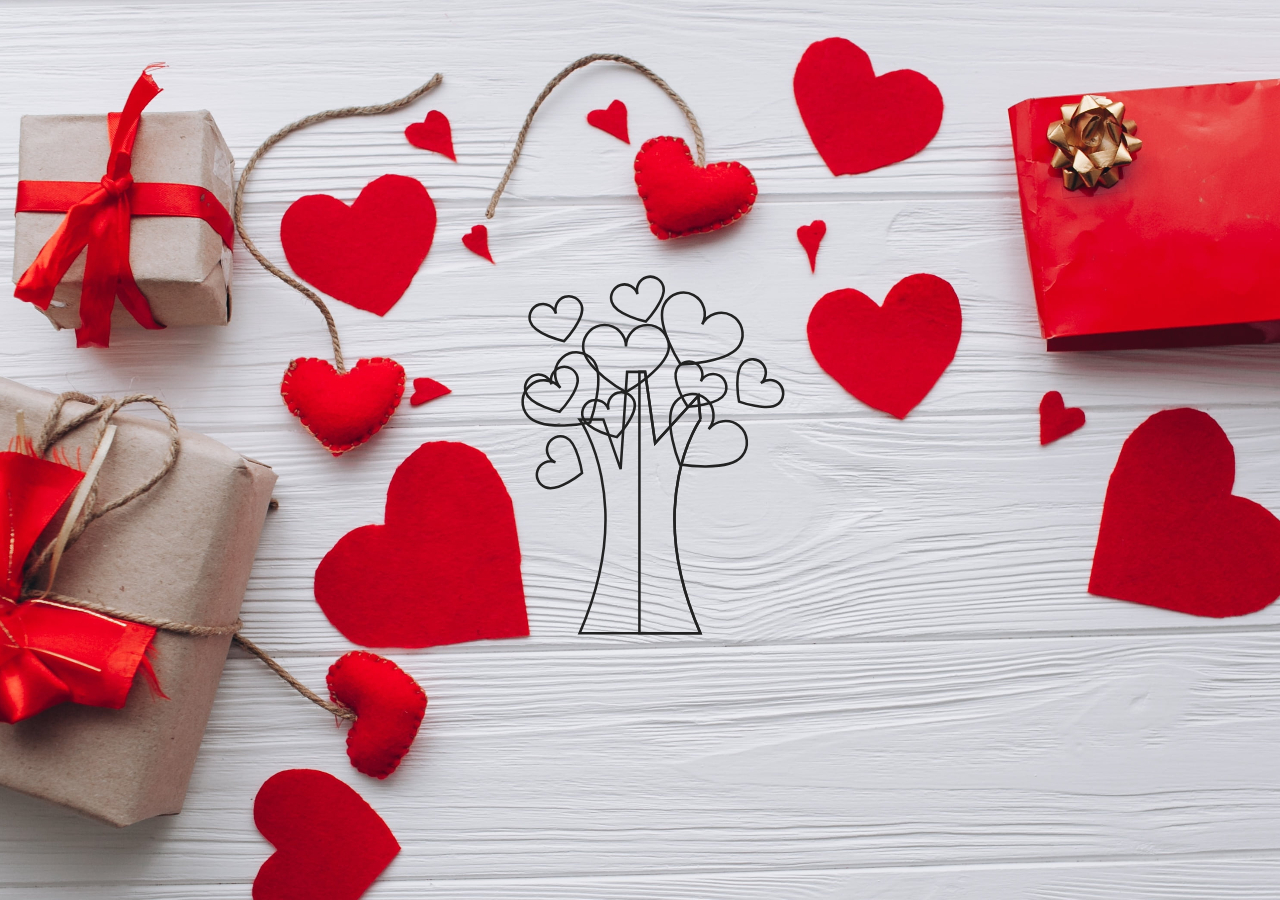
<file: index.html>
<!DOCTYPE html>
<html lang="es">
<head>
    <meta charset="UTF-8">
    <meta name="viewport" content="width=device-width, initial-scale=1.0">
    <title>Carta</title>
    
    <!-- Estilos -->
    <link rel="stylesheet" href="Css/style.css">
    <link rel="stylesheet" href="Css/style.mobile.css" media="only screen and (max-width: 600px)">
    <style>
      .tree-container {
        position: absolute;
        top: 50%;
        left: 50%;
        transform: translate(-50%, -50%);
        width: 400px;
        height: 400px;
        z-index: 2;
      }
      .animated-heart {
        transform-origin: center;
        animation: beat 1s infinite;
      }
      @keyframes beat {
        0%, 100% { transform: scale(1); }
        20% { transform: scale(1.1); }
        40% { transform: scale(0.95); }
        60% { transform: scale(1.08); }
        80% { transform: scale(1); }
      }
    </style>
</head>
<body>
    <div id="floating-objects"></div>
    <div class="dedication-text" id="dedication-text">
      <div class="signature" id="signature"></div>
    </div>
    <div class="countdown" id="countdown"></div>
    <a href="carta.html"><div class="tree-container" id="tree-container"></div></a>
   
    <script src="Js/script.js"></script>
</body>
</html>
</file>
<file: Css/style.css>
body {
     display: flex;

     align-items: flex-end;

     justify-content: center;
   
     background-image: url(../Img/fondocarta.jpg);
       background-size: cover;
    background-repeat: no-repeat;
    background-attachment: fixed;
    background-position: center;

}

#fireworks-canvas {
    position: fixed;
    top: 0;
    left: 0;
    width: 100vw;
    height: 100vh;
    display: block;
    z-index: 1;
    pointer-events: none;
}

#center-text {
    position: absolute;
    top: 50%;
    left: 50%;
    transform: translate(-50%, -50%);
    font-size: 5rem;
    color: #e60026;
    font-family: 'Arial Black', Arial, sans-serif;
    text-shadow: 2px 2px 8px #ffb3b3;
    z-index: 2;
    letter-spacing: 0.5rem;
    user-select: none;
    display: flex;
    gap: 0.5rem;
    pointer-events: none;
}

.letter {
    opacity: 0;
    transition: opacity 0.5s;
}

.tree-container {
  /* Asegura que el contenedor tenga el nuevo tamaño */
  width: 520px !important;
  height: 520px !important;
  /* Centrado absoluto */
  position: absolute;
  top: 50%;
  left: 50%;
  transform: translate(-50%, -50%);
  z-index: 2;
}

.tree-container svg {
  width: 100%;
  height: 100%;
  display: block;
}

.tree-container svg path {
  transition: fill-opacity 0.5s, stroke-dashoffset 1.2s;
}

.tree-container svg.move-and-scale {
  transition: transform 1.2s cubic-bezier(.77,0,.18,1);
  transform: translateX(200px) scale(1.35);
}

.dedication-text {
  position: absolute;
  top: 50%;
  left: 3%;
  right: auto;
  transform: translateY(-50%);
  min-width: 320px;
  max-width: 600px;
  width: 60rem;
  font-size: 1.5rem;
  color: #050505;
  font-family: 'Courier New', Courier, monospace;
  white-space: pre-line;
  z-index: 3;
  opacity: 0;
  pointer-events: none;
  max-height: 90vh;
  overflow: visible;
  padding: 1em 1.5em 1em 1em;
  background: rgba(255,255,255,0.92);
  border-radius: 0.7em;
  box-shadow: 0 2px 16px #e6002611;
  /* Permite que la caja crezca en altura y ancho */
  transition: max-width 0.4s, min-width 0.4s, width 0.4s;
}

.dedication-text.typing {
  opacity: 1;
  animation: fadeInText 0.6s;
}

@keyframes fadeInText {
  from { opacity: 0; }
  to { opacity: 1; }
}

#floating-objects {
  position: fixed;
  left: 0; top: 0;
  width: 100vw; height: 100vh;
  pointer-events: none;
  z-index: 10;
}

.floating-petal {
  position: absolute;
  will-change: transform, opacity;
  opacity: 0.85;
  pointer-events: none;
  width: 24px; height: 32px;
  background: radial-gradient(ellipse at 60% 30%, #ffd6e0 60%, #ff69b4 100%);
  border-radius: 60% 40% 60% 40% / 60% 60% 40% 40%;
}

.signature {
  /* Cambia posición absoluta a relativa y pon margen arriba */
  position: relative;
  top: auto;
  left: auto;
  bottom: auto;
  margin-top: 1.5em;
  margin-left: 0;
  display: block;
  font-family: 'Dancing Script', 'Pacifico', cursive, sans-serif;
  font-size: 2.2rem;
  color: #e60026;
  opacity: 0;
  z-index: 5;
  white-space: pre;
  pointer-events: none;
  transition: opacity 0.7s;
}

.signature.visible {
  opacity: 1;
  animation: signature-draw 2.2s steps(24) forwards;
}

@keyframes signature-draw {
  from { clip-path: inset(0 100% 0 0); }
  to   { clip-path: inset(0 0 0 0); }
}

.countdown {
  position: fixed;
  left: 50%;
  bottom: 3%;
  transform: translateX(-50%);
  font-family: 'Courier New', Courier, monospace;
  font-size: 1.6rem;
  color: #333;
  background: #fff8;
  padding: 0.4em 1em;
  border-radius: 1em;
  z-index: 6;
  box-shadow: 0 2px 8px #e6002611;
  pointer-events: none;
  letter-spacing: 0.05em;
  min-width: 220px;
  text-align: center;
  transition: opacity 0.8s cubic-bezier(.77,0,.18,1), transform 0.8s cubic-bezier(.77,0,.18,1);
  opacity: 0;
  transform: translateX(-50%) translateY(30px);
}

.countdown.visible {
  opacity: 1;
  transform: translateX(-50%) translateY(0);
}

/* Responsivo para móviles: la caja ocupa casi todo el ancho arriba del árbol */
@media (max-width: 700px) {
  .dedication-text {
    left: 50%;
    right: auto;
    top: 8%;
    transform: translateX(-50%) translateY(0);
    min-width: 0;
    max-width: 95vw;
    width: 95vw;
    font-size: 1.1rem;
    padding: 0.7em 0.7em 0.7em 0.7em;
  }
  .signature {
    font-size: 1.3rem;
  }
}
</file>
<file: Css/style.mobile.css>
/*© Zero - Código libre no comercial*/

body {
  font-size: 16px;
}

.tree-container {
  width: 92vw !important;
  height: 62vw !important;
  max-width: 98vw;
  max-height: 80vw;
  min-width: 180px;
  min-height: 180px;
  position: absolute;
  top: 48%;
  left: 50%;
  transform: translate(-50%, -50%);
  z-index: 2;
}

.tree-container svg {
  width: 100%;
  height: 100%;
  display: block;
}

.tree-container svg.move-and-scale {
  transition: transform 1.2s cubic-bezier(.77,0,.18,1);
  /* Mueve hacia abajo en caso de los celualares */
  transform: translateY(60px) scale(1.18);
}

.dedication-text {
  position: absolute;
  top: 7vw;
  left: 50%;
  transform: translateX(-50%);
  max-width: 92vw;
  font-size: 1.05rem;
  text-align: center;
  color: #000000;
  font-family: 'Courier New', Courier, monospace;
  white-space: pre-line;
  z-index: 3;
  opacity: 0;
  pointer-events: none;
}

.signature {
  position: static;
  display: block;
  margin: 2.2em auto 0 auto;
  left: auto;
  bottom: auto;
  transform: none;
  font-size: 1.25rem;
  color: #e60026;
  opacity: 0;
  z-index: 5;
  white-space: pre;
  pointer-events: none;
  transition: opacity 0.7s;
  text-align: center;
}

@media (max-width: 700px) {
  .signature {
    position: static;
    display: block;
    margin: 2.2em auto 0 auto;
    left: auto;
    bottom: auto;
    transform: none;
    font-size: 1.25rem;
    text-align: center;
  }
}

.countdown {
  position: fixed;
  left: 50%;
  bottom: 10vw;
  transform: translateX(-50%);
  font-size: 0.98rem;
  min-width: 60vw;
  max-width: 92vw;
  text-align: center;
  padding: 0.5em 0.7em;
  border-radius: 1em;
  background: #fff8;
  box-shadow: 0 2px 8px #e6002611;
  z-index: 6;
  pointer-events: none;
  letter-spacing: 0.05em;
  transition: opacity 0.8s cubic-bezier(.77,0,.18,1), transform 0.8s cubic-bezier(.77,0,.18,1);
  opacity: 0;
  transform: translateX(-50%) translateY(30px);
}

.countdown.visible {
  opacity: 1;
  transform: translateX(-50%) translateY(0);
}

/* Ajusta los pétalos flotantes */
.floating-petal {
  width: 13px;
  height: 18px;
}
</file>
